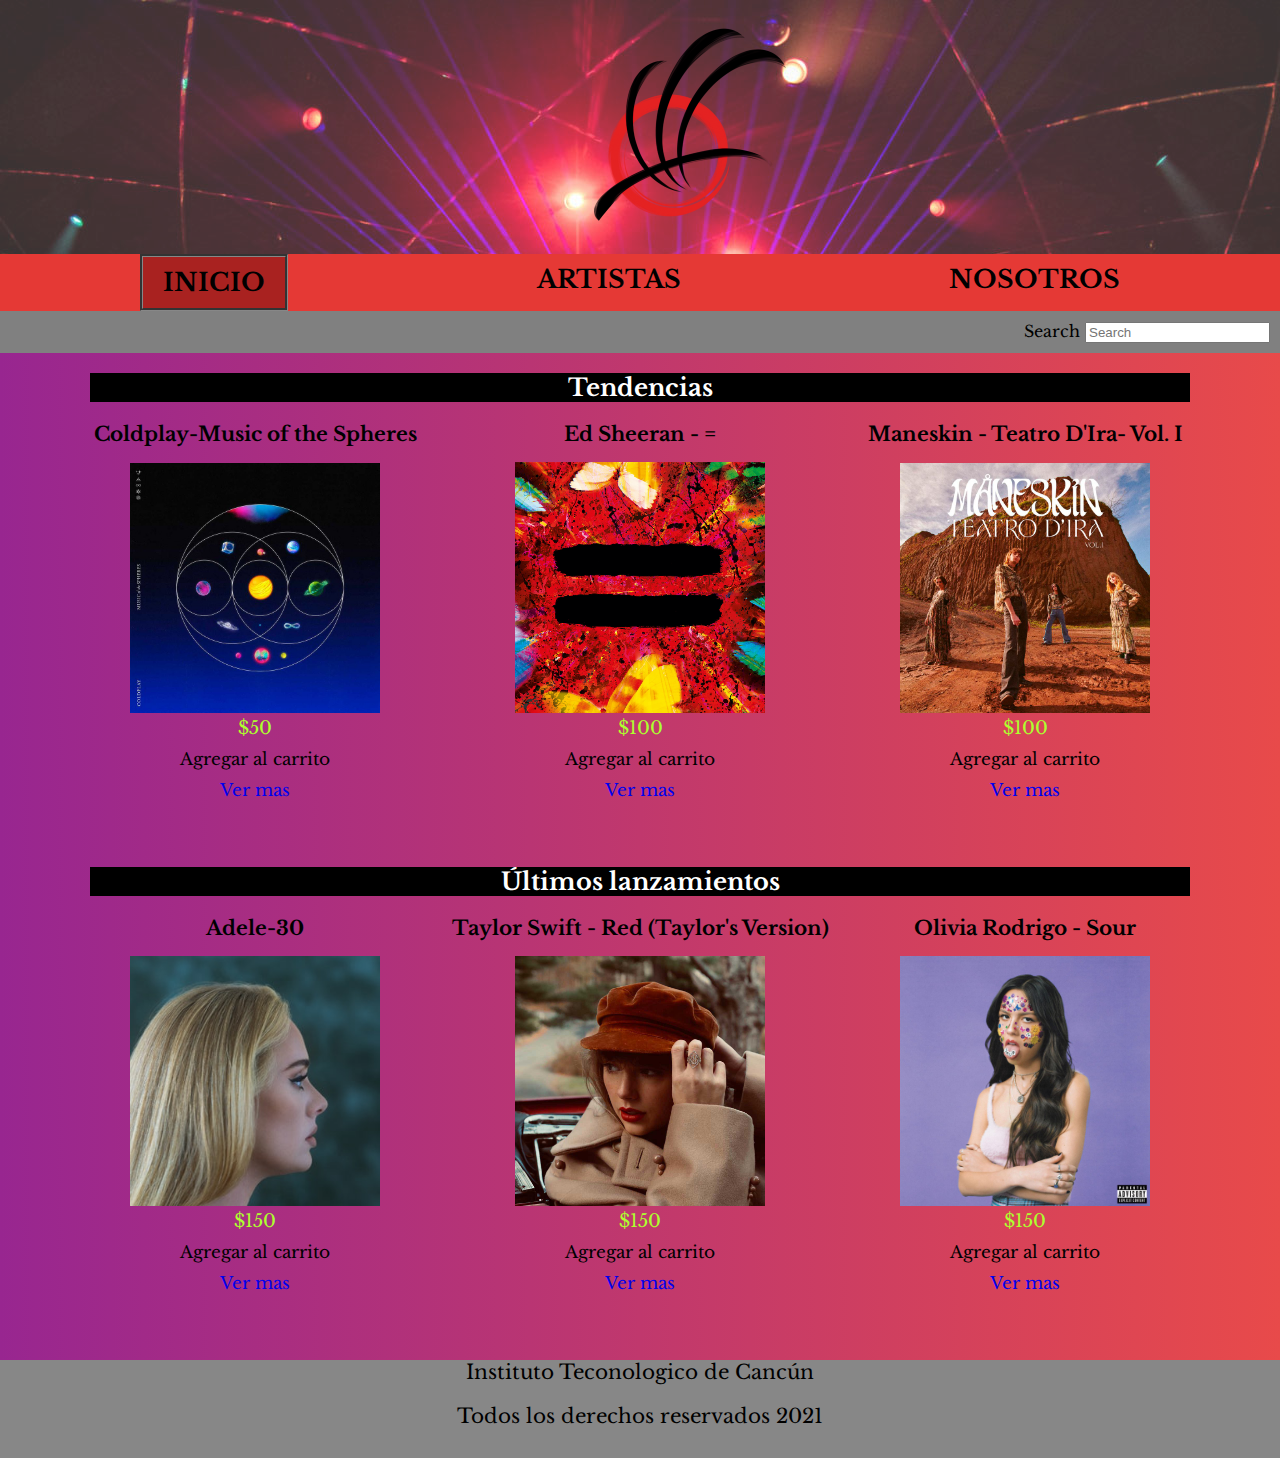
<file: index.html>
<!DOCTYPE html>
<html lang="es">
    <head>
        <meta charset="utf-8" />
        <meta name="description" content="Tienda de Música" />
        <meta name="robots" content="index, follow" />
        <meta name="viewport" content="width=device-width, initial-scale=1.0" />
        <link rel="preconnect" href="https://fonts.googleapis.com">
        <link rel="preconnect" href="https://fonts.gstatic.com" crossorigin>
        <link href="https://fonts.googleapis.com/css2?family=Libre+Baskerville:ital,wght@0,400;0,700;1,400&display=swap" rel="stylesheet">
        <link href="css/index.css" rel="preload" as="style" />
        <link href="css/index.css" rel="stylesheet" />
        <link rel="shortcut icon" href="./pictures/Logo-Music.png" />
        <title>BirdMusic</title>
    </head>
    <body>
        <header class="header">
            <div class="bk-header">
                <figure class="figure-logo">
                    <img class="logo" src="./pictures/Logo-Music.png" alt="logo"/>
                </figure>
            </div>
        </header>
        <div class="nav-bk">
            <nav class="nav">
                <a class="nav-inicio" href="index.html">Inicio</a>
                <a href="artistas.html">Artistas</a>
                <a href="nosotros.html">Nosotros</a>
            </nav>
        </div>
        <main>
            <div class="search">
                <form action="">
                    <span>Search</span>
                    <label for="search">
                        <input class="bar-search"type="text" placeholder="Search"/>
                    </label>
                </form>
            </div>

            <div class="container tendencias">
                <section>
                    <h2>Tendencias</h2>
                
                    <div class="three-discs">
                        <div class="t-1 disc">
                            <span>Coldplay-Music of the Spheres</span>
                            <figure>
                                <label for="disc1">
                                    <img src="pictures/Coldplay-Music of the Spheres.jpeg" alt="Coldplay-Music of the Spheres" />
                                </label>
                                <figcaption class="figc">
                                    <p class="price">$50</p>
                                    <p class="add-car">Agregar al carrito</p>
                                    <a class="see-more" href="disco1.html">Ver mas</a>
                                </figcaption>
                            </figure>
                        </div>
                        <div class="t-2 disc">
                            <span>Ed Sheeran - =</span>
                            <figure>
                                <label for="disc2">
                                    <img src="pictures/Ed Sheeran - =.png" alt="Ed Sheeran - =" />
                                </label>
                                <figcaption class="figc">
                                    <p class="price">$100</p>
                                    <p class="add-car">Agregar al carrito</p>
                                    <a class="see-more" href="disco2.html">Ver mas</a>
                                </figcaption>
                            </figure>
                        </div>
                        <div class="t-3 disc">
                            <span>Maneskin - Teatro D'Ira- Vol. I</span>
                            <figure>
                                <label for="disc3">
                                    <img src="pictures/Maneskin - Teatro D'Ira- Vol. I.jpeg" alt="Maneskin - Teatro D'Ira- Vol. I" />
                                </label>
                                <figcaption class="figc">
                                    <p class="price">$100</p>
                                    <p class="add-car" href="nosotros.html">Agregar al carrito</p>
                                    <a class="see-more" href="disco3.html">Ver mas</a>
                                </figcaption>
                            </figure>
                        </div>
                    </div>
                </section>
            </div>
            
            <div class="container tendencias">
                <section>
                    <h2>Últimos lanzamientos</h2>
                
                    <div class="three-discs">
                        <div class="t-1 disc">
                            <span>Adele-30</span>
                            <figure>
                                <label for="disc1">
                                    <img src="pictures/ADELE-30.jpeg" alt="Adele-30" />
                                </label>
                                <figcaption class="figc">
                                    <p class="price">$150</p>
                                    <p class="add-car">Agregar al carrito</p>
                                    <a class="see-more" href="disco4.html">Ver mas</a>
                                </figcaption>
                            </figure>
                        </div>
                        <div class="t-2 disc">
                            <span>Taylor Swift - Red (Taylor's Version)</span>
                            <figure>
                                <label for="disc2">
                                    <img src="pictures/TaylorSwift-Red.jpeg" alt="Taylor Swift - Red (Taylor's Version)" />
                                </label>
                                <figcaption class="figc">
                                    <p class="price">$150</p>
                                    <p class="add-car">Agregar al carrito</p>
                                    <a class="see-more" href="disco5.html">Ver mas</a>
                                </figcaption>
                            </figure>
                        </div>
                        <div class="t-3 disc">
                            <span>Olivia Rodrigo - Sour</span>
                            <figure>
                                <label for="disc3">
                                    <img src="pictures/OliviaRodrigo-Sour.jpeg" alt="Olivia Rodrigo -Sour" />
                                </label>
                                <figcaption class="figc">
                                    <p class="price">$150</p>
                                    <p class="add-car" href="nosotros.html">Agregar al carrito</p>
                                    <a class="see-more" href="disco6.html">Ver mas</a>
                                </figcaption>
                            </figure>
                        </div>
                    </div>
                </section>
            </div>

        </main>
        <footer class="footer">
            <p>Instituto Teconologico de Cancún</p>
            <p>Todos los derechos reservados 2021</p>
        </footer>
    </body>
</html>
</file>
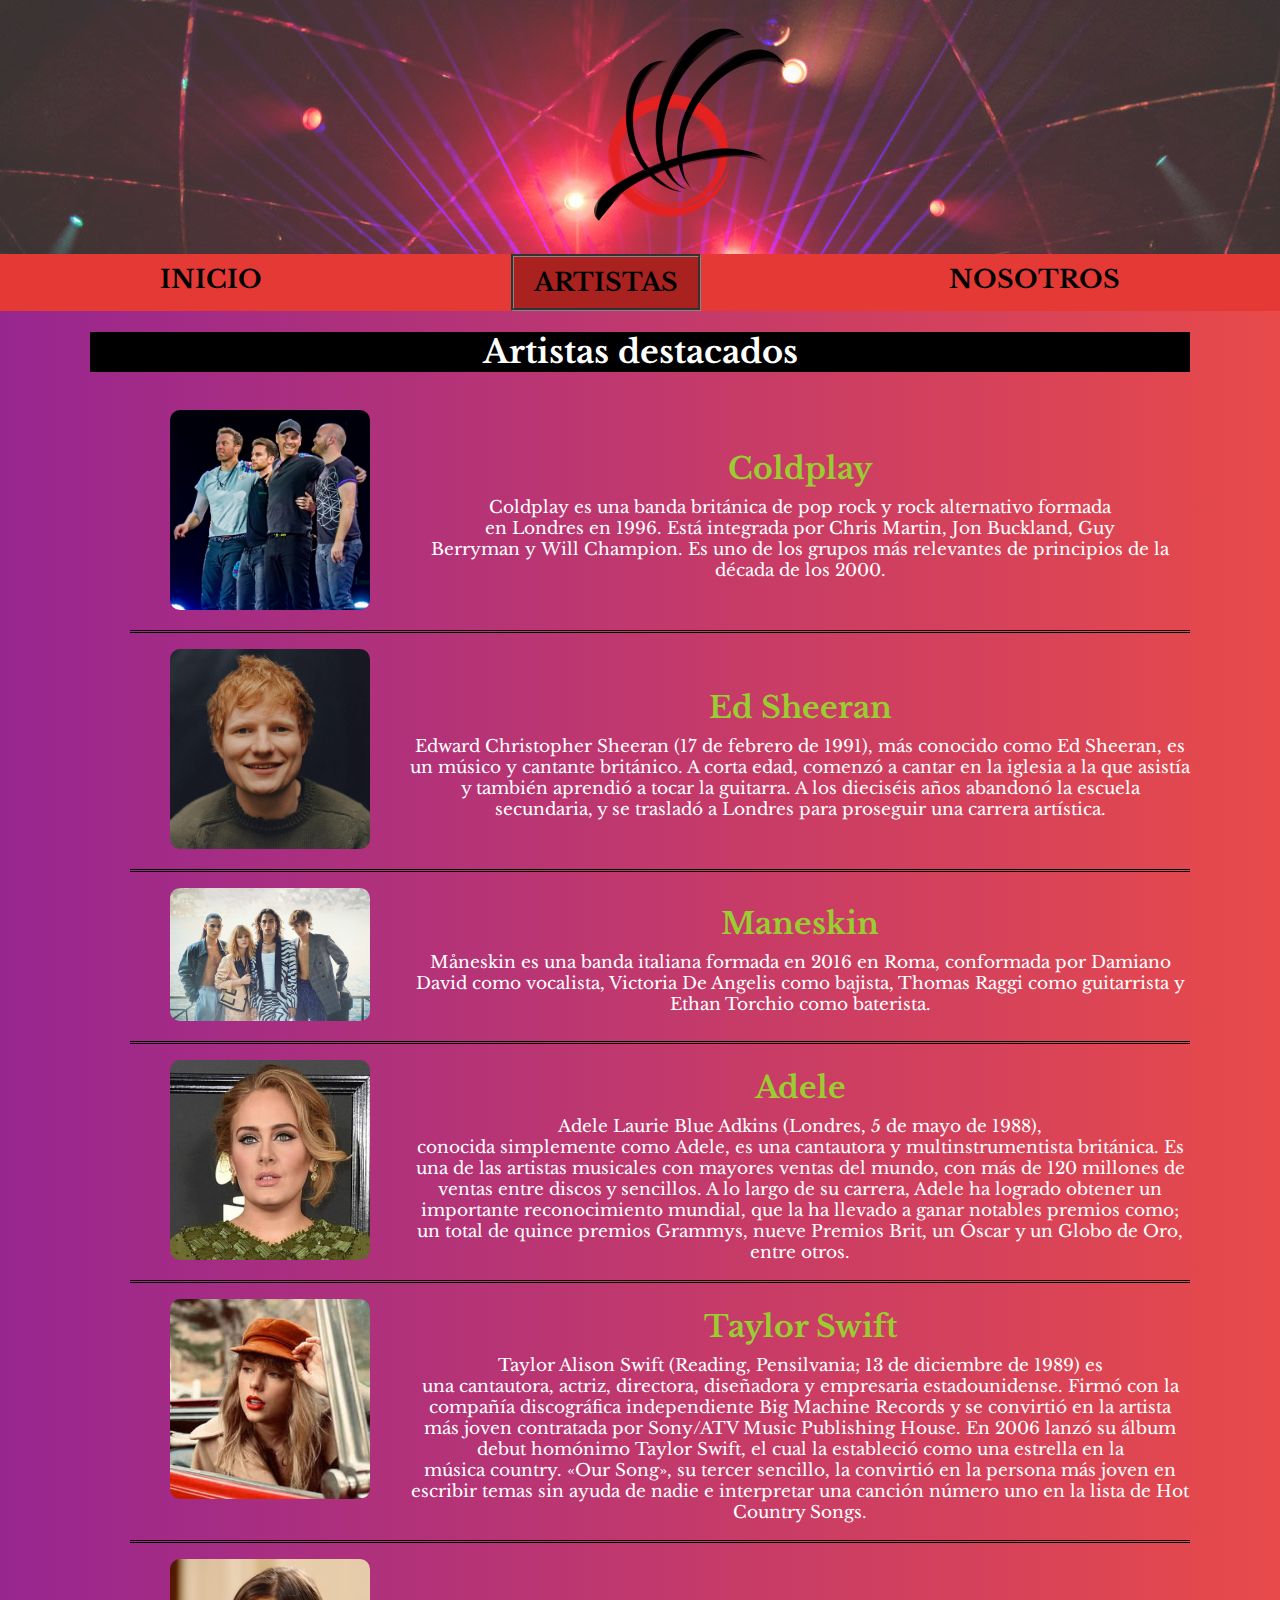
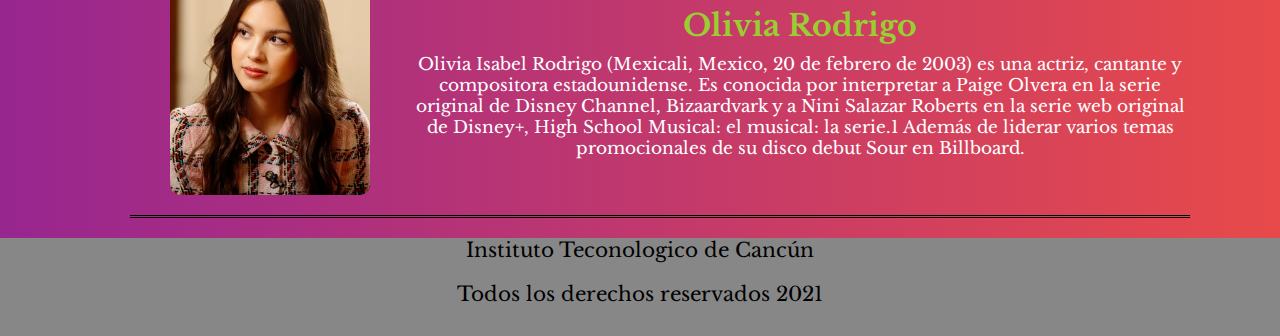
<file: artistas.html>
<!DOCTYPE html>
<html lang="en">
    <head>
        <meta charset="utf-8" />
        <meta name="description" content="Tienda de Música" />
        <meta name="robots" content="index, follow" />
        <meta name="viewport" content="width=device-width, initial-scale=1.0" />
        <link rel="preconnect" href="https://fonts.googleapis.com">
        <link rel="preconnect" href="https://fonts.gstatic.com" crossorigin>
        <link href="https://fonts.googleapis.com/css2?family=Libre+Baskerville:ital,wght@0,400;0,700;1,400&display=swap" rel="stylesheet">
        <link href="css/index.css" rel="preload" as="style" />
        <link href="css/index.css" rel="stylesheet" />
        <link rel="shortcut icon" href="./pictures/Logo-Music.png" />
        <link rel="preload" href="css/artistas.css" as="style" />
        <link href="css/artistas.css" rel="stylesheet" />
        <title>BirdMusic</title>
    </head>
    <body>
        <header class="header">
            <div class="bk-header">
                <figure class="figure-logo">
                    <img class="logo" src="./pictures/Logo-Music.png" alt="logo"/>
                </figure>
            </div>
            <div class="nav-bk">
                <nav class="nav">
                    <a href="index.html">Inicio</a>
                    <a class="nav-inicio" href="artistas.html">Artistas</a>
                    <a href="nosotros.html">Nosotros</a>
                </nav>
            </div>
        </header>

        <main>
            <section class="container">
                <h1 class="title-artits">Artistas destacados</h1>
             
                <ul class="lista_artistas">
                    <li class="texto_imagen">
                        <figure>
                            <label for="Coldplay">
                                <img src="pictures2/Coldplay.jpg" alt="Coldplay">
                            </label>
                        </figure>
                        <section>
                            <h2>Coldplay</h2>
                            <P> 
                                Coldplay es una banda británica de pop rock y rock alternativo formada en Londres en 1996. Está integrada por Chris Martin, Jon Buckland, Guy Berryman y Will Champion. Es uno de los grupos más relevantes de principios de la década de los 2000.
                            </P>
                            
                        </section>
                    </li>
                    <li class="texto_imagen">
                        <figure>
                            <label for="Ed Sheeran">
                                <img src="pictures2/Ed Sheeran.jpg" alt="Ed Sheeran">
                            </label>
                        </figure>
                        <section>
                            <h2>Ed Sheeran</h2>
                            <P> 
                                Edward Christopher Sheeran (17 de febrero de 1991), más conocido como Ed Sheeran, es un músico y cantante británico. A corta edad, comenzó a cantar en la iglesia a la que asistía y también aprendió a tocar la guitarra. A los dieciséis años abandonó la escuela secundaria, y se trasladó a Londres para proseguir una carrera artística.
                            </P>
                            
                        </section> 
                    </li>
                    <li class="texto_imagen">
                        <figure>
                            <label for="Maneskin">
                                <img src="pictures2/Maneskin.jpg" alt="Maneskin">
                            </label>
                        </figure>
                        <section>
                            <h2>Maneskin</h2>
                            <P> 
                                Måneskin es una banda italiana formada en 2016 en Roma, conformada por Damiano David como vocalista, Victoria De Angelis como bajista, Thomas Raggi como guitarrista y Ethan Torchio como baterista.
                            </P>
                            
                        </section> 
                    </li>
                    <li class="texto_imagen">
                        <figure>
                            <label for="Adele">
                                <img src="pictures2/Adele.jpg" alt="Adele">
                            </label>
                        </figure>
                        <section>
                            <h2>Adele</h2>
                            <P> 
                                Adele Laurie Blue Adkins (Londres, 5 de mayo de 1988), conocida simplemente como Adele, es una cantautora y multinstrumentista británica. Es una de las artistas musicales con mayores ventas del mundo, con más de 120 millones de ventas entre discos y sencillos. A lo largo de su carrera, Adele ha logrado obtener un importante reconocimiento mundial, que la ha llevado a ganar notables premios como; un total de quince premios Grammys, nueve Premios Brit, un Óscar y un Globo de Oro, entre otros.
                            </P>
                            
                        </section> 
                    </li>
                    <li class="texto_imagen">
                        <figure>
                            <label for="Taylor Swift">
                                <img src="pictures2/Taylor Swift.jpg" alt="Taylor Swift">
                            </label>
                        </figure>
                        <section>
                            <h2>Taylor Swift</h2>
                            <P> 
                                Taylor Alison Swift (Reading, Pensilvania; 13 de diciembre de 1989) es una cantautora, actriz, directora, diseñadora y empresaria estadounidense.
Firmó con la compañía discográfica independiente Big Machine Records y se convirtió en la artista más joven contratada por Sony/ATV Music Publishing House. En 2006 lanzó su álbum debut homónimo Taylor Swift, el cual la estableció como una estrella en la música country. «Our Song», su tercer sencillo, la convirtió en la persona más joven en escribir temas sin ayuda de nadie e interpretar una canción número uno en la lista de Hot Country Songs. 
                            </P>
                            
                        </section> 
                    </li>
                    <li class="texto_imagen">
                        <figure>
                            <label for="Olivia Rodrigo">
                                <img src="pictures2/Olivia Rodrigo.png" alt="Olivia Rodrigo">
                            </label>
                        </figure> 
                        <section>
                            <h2>Olivia Rodrigo</h2>
                            <P> 
                                Olivia Isabel Rodrigo (Mexicali, Mexico, 20 de febrero de 2003) es una actriz, cantante y compositora estadounidense. Es conocida por interpretar a Paige Olvera en la serie original de Disney Channel, Bizaardvark y a Nini Salazar Roberts en la serie web original de Disney+, High School Musical: el musical: la serie.1​ Además de liderar varios temas promocionales de su disco debut Sour en Billboard.
                            </P>
                            
                        </section>
                    </li>
                </ul>
            </section>
        </main>

        <footer class="footer">
            <p>Instituto Teconologico de Cancún</p>
            <p>Todos los derechos reservados 2021</p>
        </footer>
    </body>
</html>
</file>
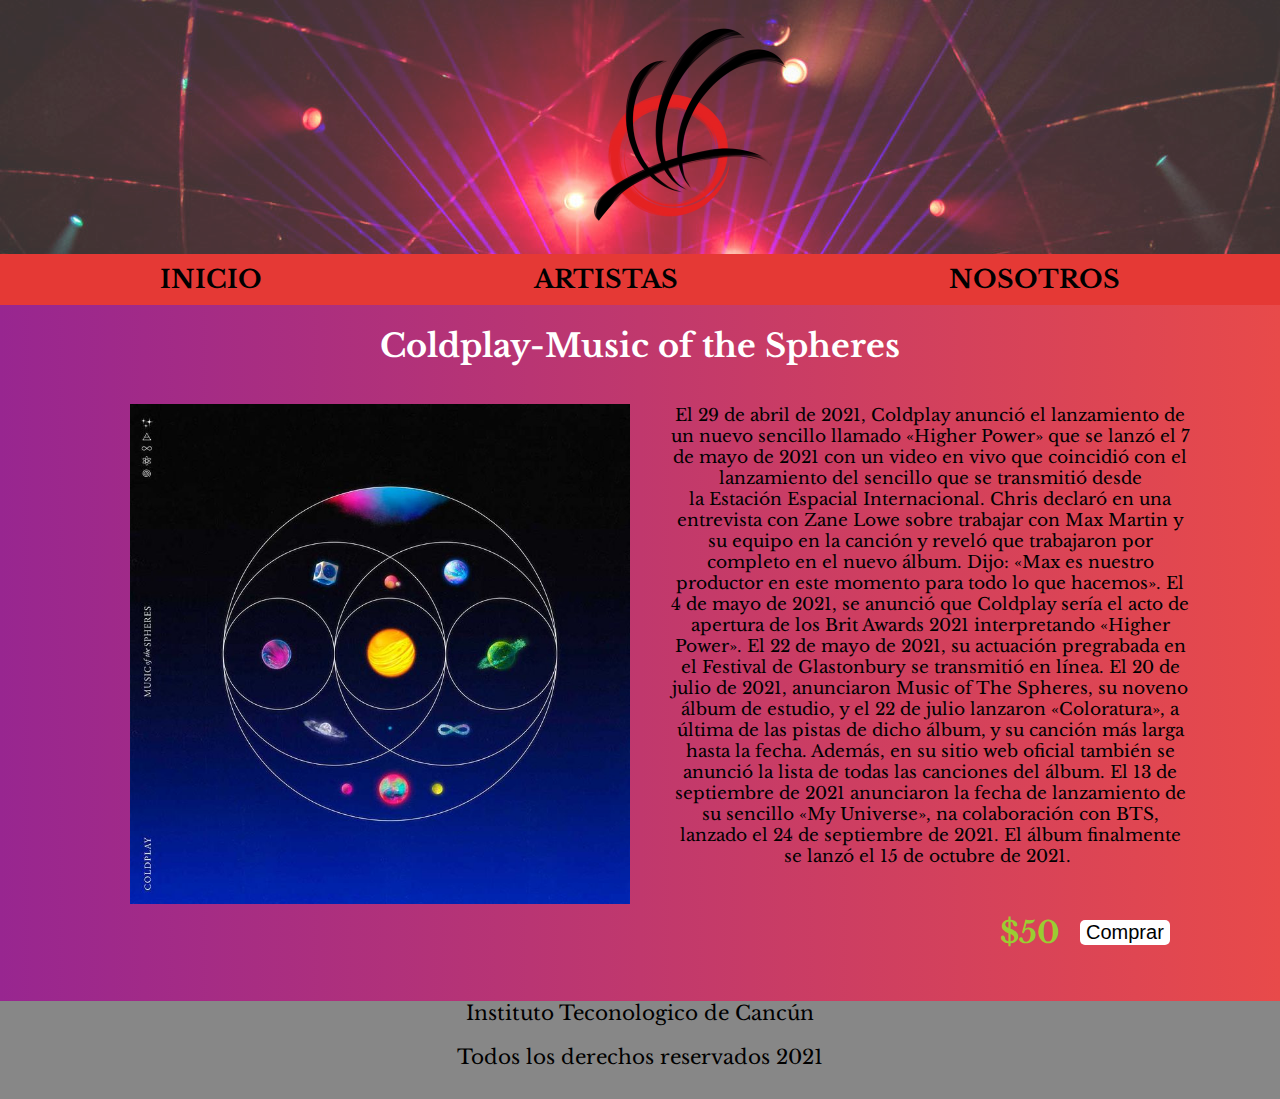
<file: disco1.html>
<!DOCTYPE html>
<html lang="en">
<head>
    <meta charset="utf-8" />
    <meta name="description" content="Tienda de Música" />
    <meta name="robots" content="index, follow" />
    <meta name="viewport" content="width=device-width, initial-scale=1.0" />
    <link rel="preconnect" href="https://fonts.googleapis.com">
    <link rel="preconnect" href="https://fonts.gstatic.com" crossorigin>
    <link href="https://fonts.googleapis.com/css2?family=Libre+Baskerville:ital,wght@0,400;0,700;1,400&display=swap" rel="stylesheet">
    <link href="css/index.css" rel="preload" as="style" />
    <link href="css/index.css" rel="stylesheet" />
    <link rel="shortcut icon" href="./pictures/Logo-Music.png" />
    <link rel="preload" href="css/disco.css" as="style" />
    <link href="css/disco.css" rel="stylesheet" />
    <title>BirdMusic</title>
</head>
<body>
    <header class="header">
        <div class="bk-header">
            <figure class="figure-logo">
                <img class="logo" src="./pictures/Logo-Music.png" alt="logo"/>
            </figure>
        </div>
    </header>
    <div class="nav-bk">
        <nav class="nav">
            <a href="index.html">Inicio</a>
            <a href="artistas.html">Artistas</a>
            <a href="nosotros.html">Nosotros</a>
        </nav>
    </div>

    <main>
        <h1 class="title">Coldplay-Music of the Spheres</h1>

        <div class="info container">
            <figure>
                <label for="Coldplay-Music of the Spheres">
                    <img class="caratula" src="pictures/Coldplay-Music of the Spheres.jpeg" alt="Coldplay-Music of the Spheres" />
                </label>
            </figure>
            <section>
                <p>
                    El 29 de abril de 2021, Coldplay anunció el lanzamiento de un nuevo sencillo llamado «Higher Power» que se lanzó el 7 de mayo de 2021 con un video en vivo que coincidió con el lanzamiento del sencillo que se transmitió desde la Estación Espacial Internacional. Chris declaró en una entrevista con Zane Lowe sobre trabajar con Max Martin y su equipo en la canción y reveló que trabajaron por completo en el nuevo álbum. Dijo: «Max es nuestro productor en este momento para todo lo que hacemos». El 4 de mayo de 2021, se anunció que Coldplay sería el acto de apertura de los Brit Awards 2021 interpretando «Higher Power». El 22 de mayo de 2021, su actuación pregrabada en el Festival de Glastonbury se transmitió en línea. El 20 de julio de 2021, anunciaron Music of The Spheres, su noveno álbum de estudio, y el 22 de julio lanzaron «Coloratura», a última de las pistas de dicho álbum, y su canción más larga hasta la fecha. Además, en su sitio web oficial también se anunció la lista de todas las canciones del álbum. El 13 de septiembre de 2021 anunciaron la fecha de lanzamiento de su sencillo «My Universe», na colaboración con BTS, lanzado el 24 de septiembre de 2021. El álbum finalmente se lanzó el 15 de octubre de 2021. 
                </p>
                <div class="boton">
                    <p>$50</p>
                    <input type="submit" value="Comprar">
                </div>
            </section>
        </div>
    </main>

    <footer class="footer">
        <p>Instituto Teconologico de Cancún</p>
        <p>Todos los derechos reservados 2021</p>
    </footer>
</body>
</html>
</file>
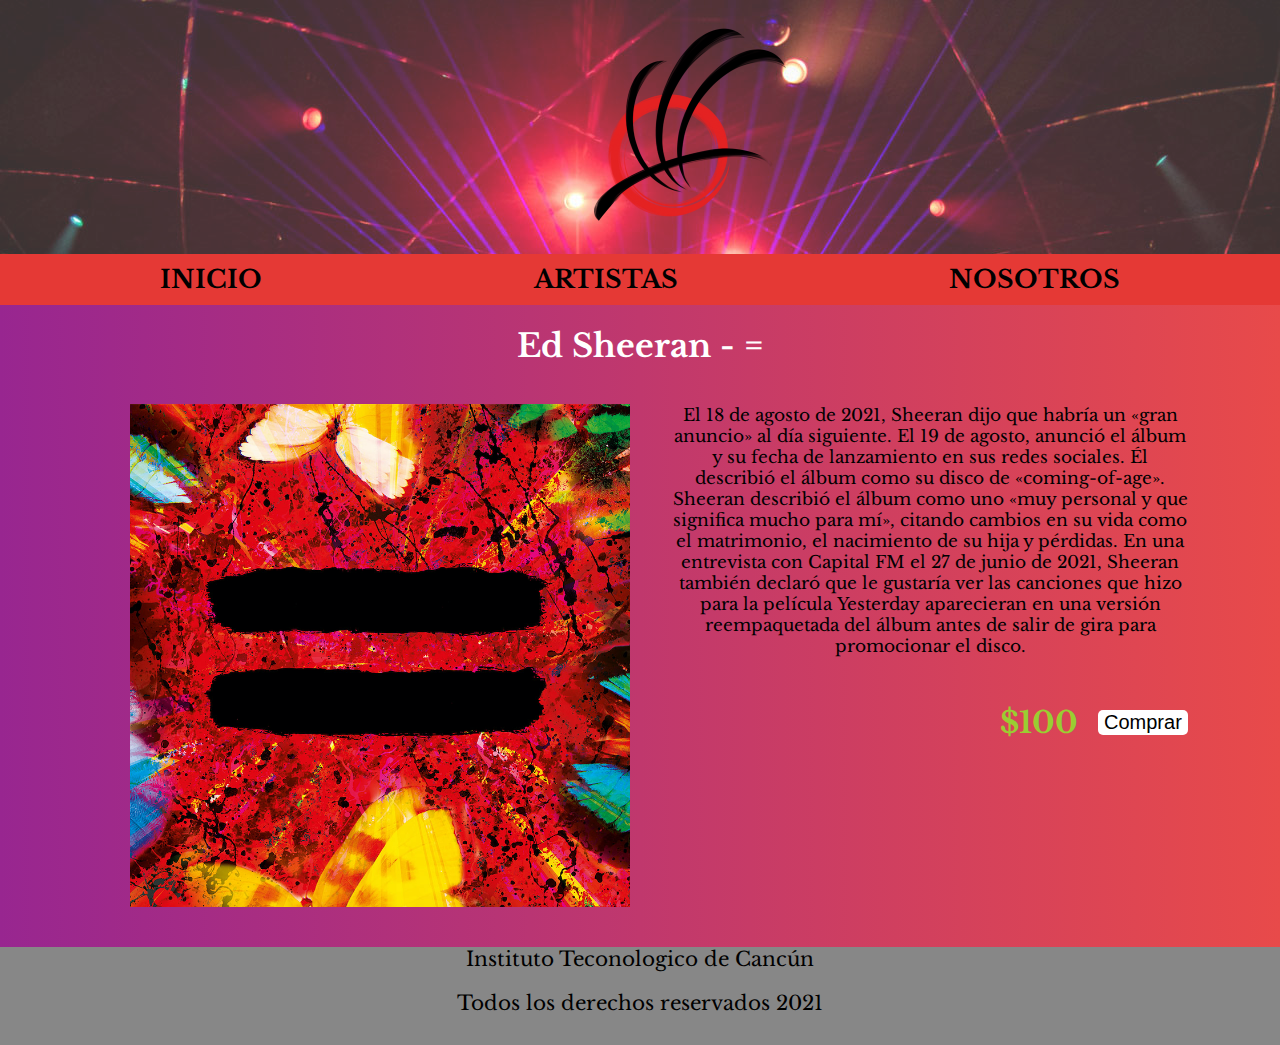
<file: disco2.html>
<!DOCTYPE html>
<html lang="en">
<head>
    <meta charset="utf-8" />
    <meta name="description" content="Tienda de Música" />
    <meta name="robots" content="index, follow" />
    <meta name="viewport" content="width=device-width, initial-scale=1.0" />
    <link rel="preconnect" href="https://fonts.googleapis.com">
    <link rel="preconnect" href="https://fonts.gstatic.com" crossorigin>
    <link href="https://fonts.googleapis.com/css2?family=Libre+Baskerville:ital,wght@0,400;0,700;1,400&display=swap" rel="stylesheet">
    <link href="css/index.css" rel="preload" as="style" />
    <link href="css/index.css" rel="stylesheet" />
    <link rel="shortcut icon" href="./pictures/Logo-Music.png" />
    <link rel="preload" href="css/disco.css" as="style" />
    <link href="css/disco.css" rel="stylesheet" />
    <title>BirdMusic</title>
</head>
<body>
    <header class="header">
        <div class="bk-header">
            <figure class="figure-logo">
                <img class="logo" src="./pictures/Logo-Music.png" alt="logo"/>
            </figure>
        </div>
    </header>
    <div class="nav-bk">
        <nav class="nav">
            <a href="index.html">Inicio</a>
            <a href="artistas.html">Artistas</a>
            <a href="nosotros.html">Nosotros</a>
        </nav>
    </div>

    <main>
        <h1 class="title">Ed Sheeran - = </h1>

        <div class="info container">
            <figure>
                <label for="Ed Sheeran - =">
                    <img class="caratula" src="pictures/Ed Sheeran - =.png" alt="Ed Sheeran - =" />
                </label>
            </figure>
            <section>
                <p>
                    El 18 de agosto de 2021, Sheeran dijo que habría un «gran anuncio» al día siguiente. El 19 de agosto, anunció el álbum y su fecha de lanzamiento en sus redes sociales. Él describió el álbum como su disco de «coming-of-age». Sheeran describió el álbum como uno «muy personal y que significa mucho para mí», citando cambios en su vida como el matrimonio, el nacimiento de su hija y pérdidas.
                    En una entrevista con Capital FM el 27 de junio de 2021, Sheeran también declaró que le gustaría ver las canciones que hizo para la película Yesterday aparecieran en una versión reempaquetada del álbum antes de salir de gira para promocionar el disco.
                </p>
                <div class="boton">
                    <p>$100</p>
                    <input type="submit" value="Comprar">
                </div>
            </section>
        </div>
    </main>

    <footer class="footer">
        <p>Instituto Teconologico de Cancún</p>
        <p>Todos los derechos reservados 2021</p>
    </footer>
</body>
</html>
</file>
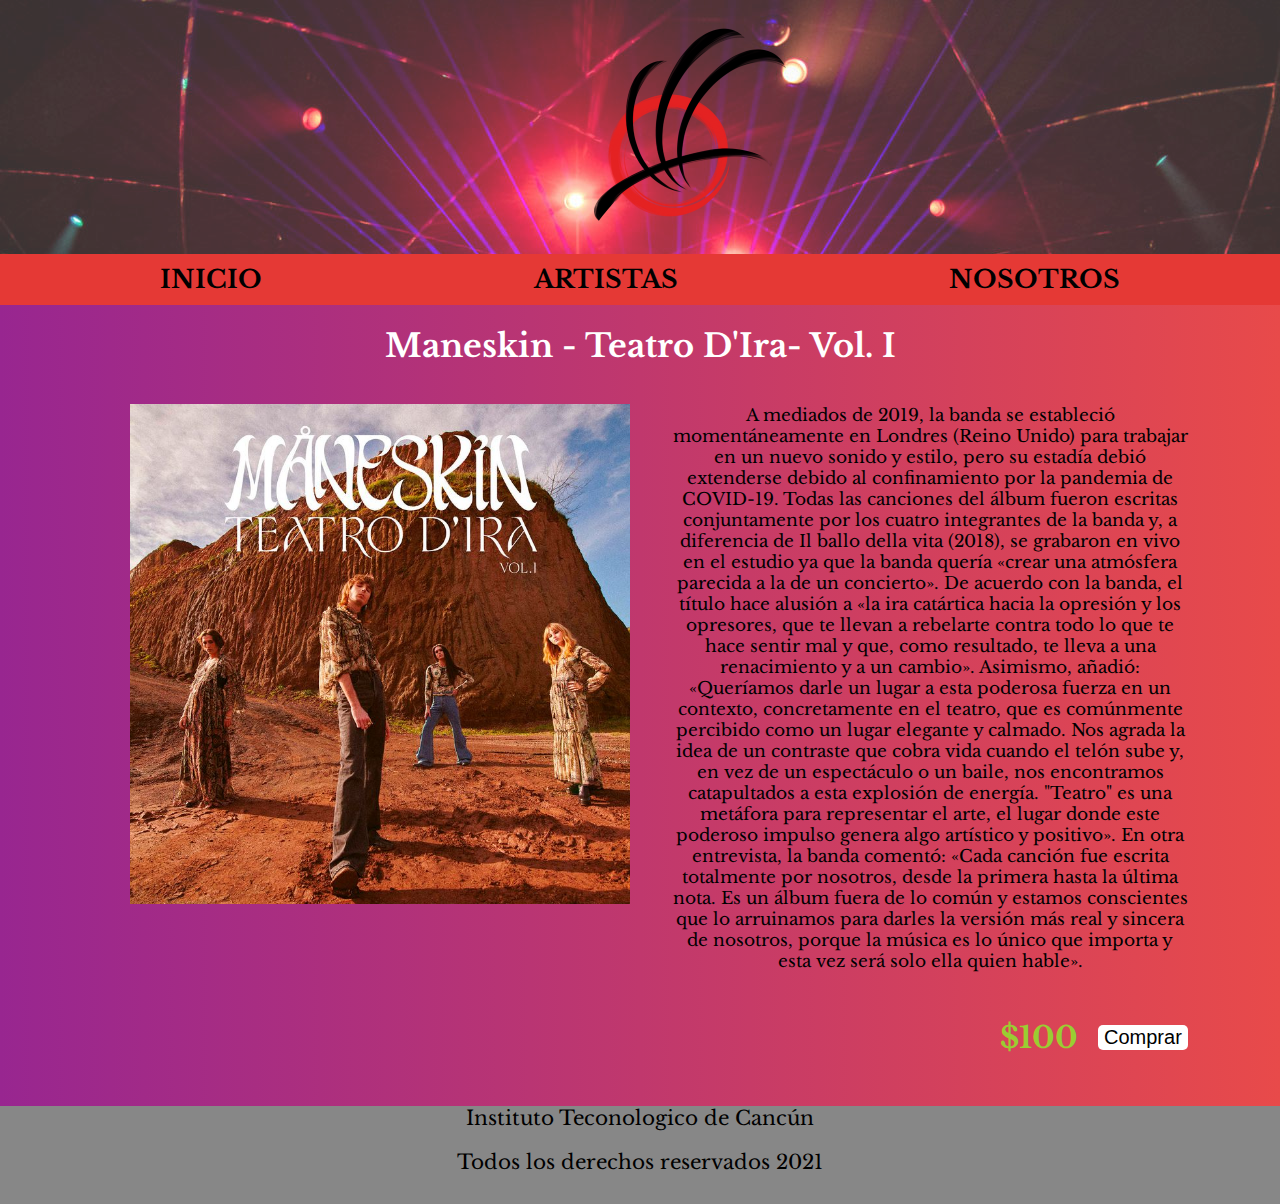
<file: disco3.html>
<!DOCTYPE html>
<html lang="en">
<head>
    <meta charset="utf-8" />
    <meta name="description" content="Tienda de Música" />
    <meta name="robots" content="index, follow" />
    <meta name="viewport" content="width=device-width, initial-scale=1.0" />
    <link rel="preconnect" href="https://fonts.googleapis.com">
    <link rel="preconnect" href="https://fonts.gstatic.com" crossorigin>
    <link href="https://fonts.googleapis.com/css2?family=Libre+Baskerville:ital,wght@0,400;0,700;1,400&display=swap" rel="stylesheet">
    <link href="css/index.css" rel="preload" as="style" />
    <link href="css/index.css" rel="stylesheet" />
    <link rel="shortcut icon" href="./pictures/Logo-Music.png" />
    <link rel="preload" href="css/disco.css" as="style" />
    <link href="css/disco.css" rel="stylesheet" />
    <title>BirdMusic</title>
</head>
<body>
    <header class="header">
        <div class="bk-header">
            <figure class="figure-logo">
                <img class="logo" src="./pictures/Logo-Music.png" alt="logo"/>
            </figure>
        </div>
    </header>
    <div class="nav-bk">
        <nav class="nav">
            <a href="index.html">Inicio</a>
            <a href="artistas.html">Artistas</a>
            <a href="nosotros.html">Nosotros</a>
        </nav>
    </div>

    <main>
        <h1 class="title">Maneskin - Teatro D'Ira- Vol. I</h1>

        <div class="info container">
            <figure>
                <label for="Maneskin - Teatro D'Ira- Vol. I">
                    <img class="caratula" src="pictures/Maneskin - Teatro D'Ira- Vol. I.jpeg" alt="Maneskin - Teatro D'Ira- Vol. I" />
                </label>
            </figure>
            <section>
                <p>
                    A mediados de 2019, la banda se estableció momentáneamente en Londres (Reino Unido) para trabajar en un nuevo sonido y estilo, pero su estadía debió extenderse debido al confinamiento por la pandemia de COVID-19. Todas las canciones del álbum fueron escritas conjuntamente por los cuatro integrantes de la banda y, a diferencia de Il ballo della vita (2018), se grabaron en vivo en el estudio ya que la banda quería «crear una atmósfera parecida a la de un concierto».
                    De acuerdo con la banda, el título hace alusión a «la ira catártica hacia la opresión y los opresores, que te llevan a rebelarte contra todo lo que te hace sentir mal y que, como resultado, te lleva a una renacimiento y a un cambio». Asimismo, añadió: «Queríamos darle un lugar a esta poderosa fuerza en un contexto, concretamente en el teatro, que es comúnmente percibido como un lugar elegante y calmado. Nos agrada la idea de un contraste que cobra vida cuando el telón sube y, en vez de un espectáculo o un baile, nos encontramos catapultados a esta explosión de energía. "Teatro" es una metáfora para representar el arte, el lugar donde este poderoso impulso genera algo artístico y positivo». En otra entrevista, la banda comentó: «Cada canción fue escrita totalmente por nosotros, desde la primera hasta la última nota. Es un álbum fuera de lo común y estamos conscientes que lo arruinamos para darles la versión más real y sincera de nosotros, porque la música es lo único que importa y esta vez será solo ella quien hable».
        
                </p>
                <div class="boton">
                    <p>$100</p>
                    <input type="submit" value="Comprar">
                </div>
            </section>
        </div>
    </main>

    <footer class="footer">
        <p>Instituto Teconologico de Cancún</p>
        <p>Todos los derechos reservados 2021</p>
    </footer>
</body>
</html>
</file>
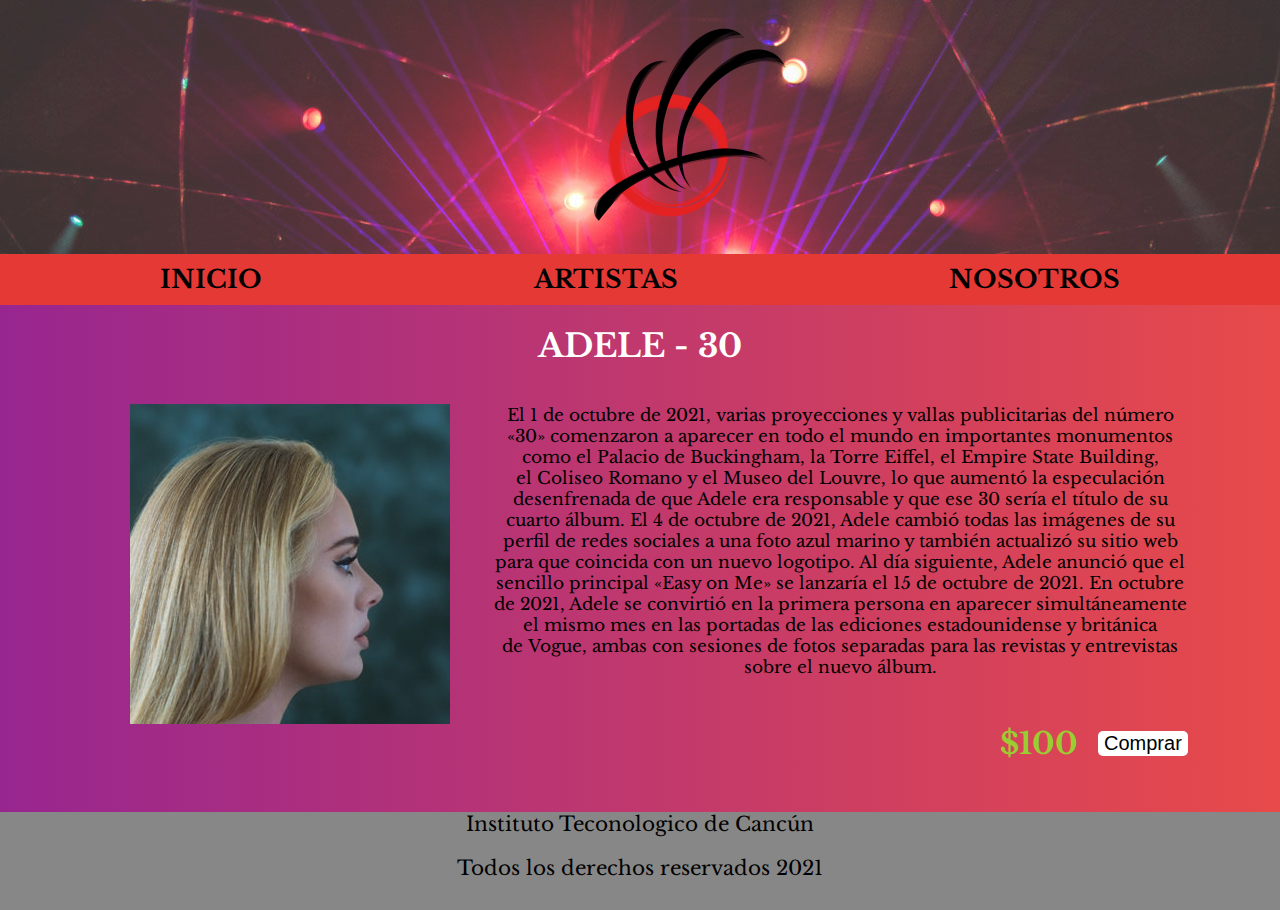
<file: disco4.html>
<!DOCTYPE html>
<html lang="en">
<head>
    <meta charset="utf-8" />
    <meta name="description" content="Tienda de Música" />
    <meta name="robots" content="index, follow" />
    <meta name="viewport" content="width=device-width, initial-scale=1.0" />
    <link rel="preconnect" href="https://fonts.googleapis.com">
    <link rel="preconnect" href="https://fonts.gstatic.com" crossorigin>
    <link href="https://fonts.googleapis.com/css2?family=Libre+Baskerville:ital,wght@0,400;0,700;1,400&display=swap" rel="stylesheet">
    <link href="css/index.css" rel="preload" as="style" />
    <link href="css/index.css" rel="stylesheet" />
    <link rel="shortcut icon" href="./pictures/Logo-Music.png" />
    <link rel="preload" href="css/disco.css" as="style" />
    <link href="css/disco.css" rel="stylesheet" />
    <title>BirdMusic</title>
</head>
<body>
    <header class="header">
        <div class="bk-header">
            <figure class="figure-logo">
                <img class="logo" src="./pictures/Logo-Music.png" alt="logo"/>
            </figure>
        </div>
    </header>
    <div class="nav-bk">
        <nav class="nav">
            <a href="index.html">Inicio</a>
            <a href="artistas.html">Artistas</a>
            <a href="nosotros.html">Nosotros</a>
        </nav>
    </div>

    <main>
        <h1 class="title">ADELE - 30</h1>

        <div class="info container">
            <figure>
                <label for="ADELE - 30">
                    <img class="caratula" src="pictures/ADELE-30.jpeg" alt="Adele - 30" />
                </label>
            </figure>
            <section>
                <p>
                    El 1 de octubre de 2021, varias proyecciones y vallas publicitarias del número «30» comenzaron a aparecer en todo el mundo en importantes monumentos como el Palacio de Buckingham, la Torre Eiffel, el Empire State Building, el Coliseo Romano y el Museo del Louvre, lo que aumentó la especulación desenfrenada de que Adele era responsable y que ese 30 sería el título de su cuarto álbum. El 4 de octubre de 2021, Adele cambió todas las imágenes de su perfil de redes sociales a una foto azul marino y también actualizó su sitio web para que coincida con un nuevo logotipo. Al día siguiente, Adele anunció que el sencillo principal «Easy on Me» se lanzaría el 15 de octubre de 2021. En octubre de 2021, Adele se convirtió en la primera persona en aparecer simultáneamente el mismo mes en las portadas de las ediciones estadounidense y británica de Vogue, ambas con sesiones de fotos separadas para las revistas y entrevistas sobre el nuevo álbum. 
        
                </p>
                <div class="boton">
                    <p>$100</p>
                    <input type="submit" value="Comprar">
                </div>
            </section>
        </div>
    </main>

    <footer class="footer">
        <p>Instituto Teconologico de Cancún</p>
        <p>Todos los derechos reservados 2021</p>
    </footer>
</body>
</html>
</file>
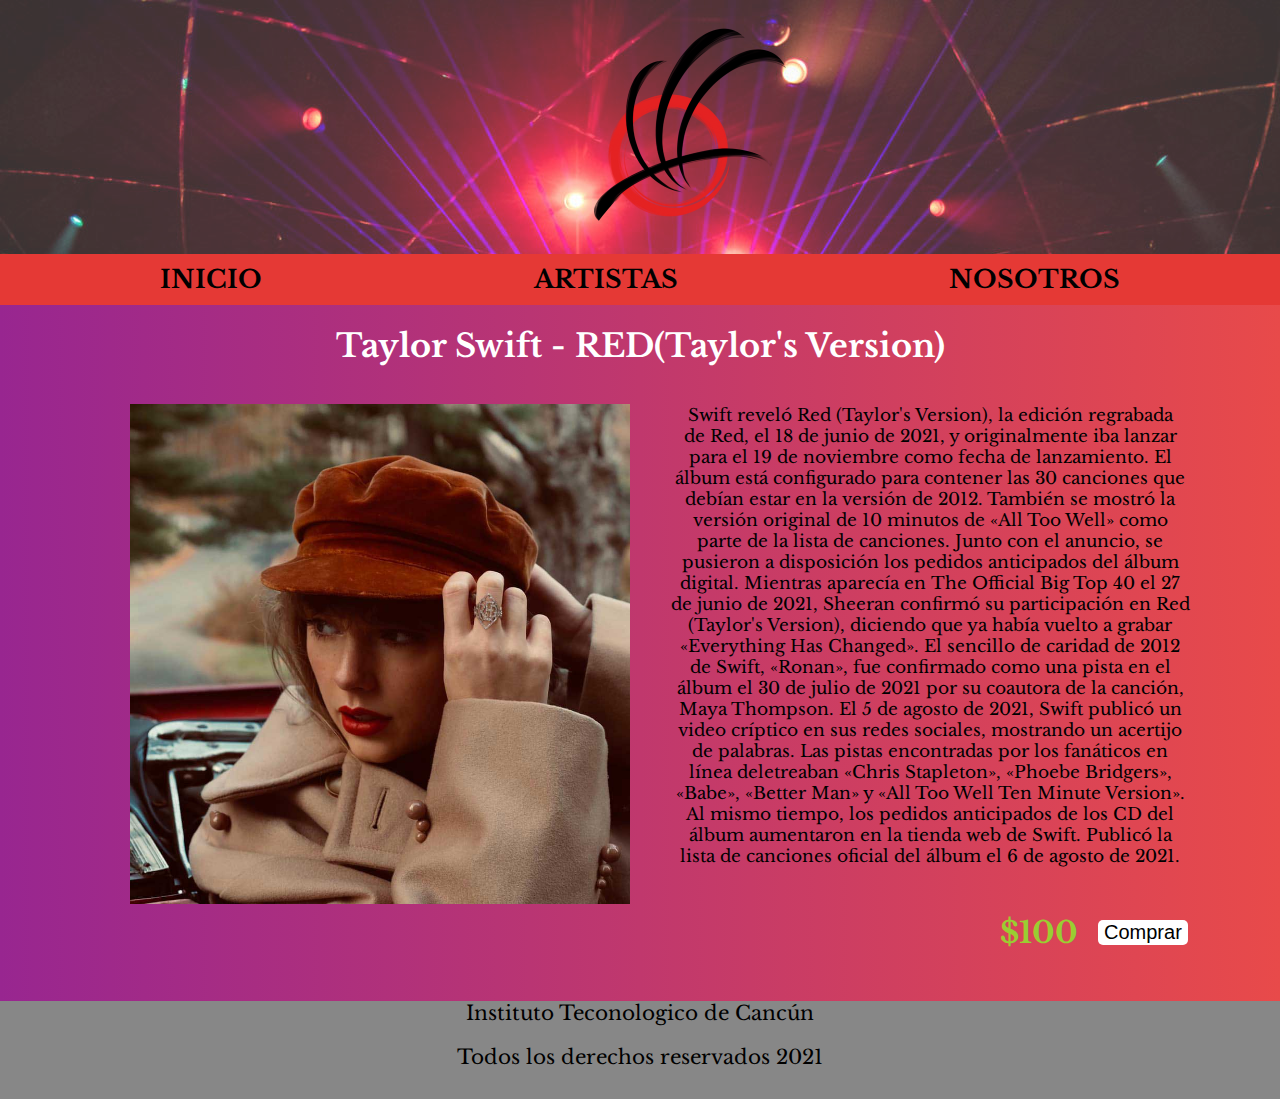
<file: disco5.html>
<!DOCTYPE html>
<html lang="en">
<head>
    <meta charset="utf-8" />
    <meta name="description" content="Tienda de Música" />
    <meta name="robots" content="index, follow" />
    <meta name="viewport" content="width=device-width, initial-scale=1.0" />
    <link rel="preconnect" href="https://fonts.googleapis.com">
    <link rel="preconnect" href="https://fonts.gstatic.com" crossorigin>
    <link href="https://fonts.googleapis.com/css2?family=Libre+Baskerville:ital,wght@0,400;0,700;1,400&display=swap" rel="stylesheet">
    <link href="css/index.css" rel="preload" as="style" />
    <link href="css/index.css" rel="stylesheet" />
    <link rel="shortcut icon" href="./pictures/Logo-Music.png" />
    <link rel="preload" href="css/disco.css" as="style" />
    <link href="css/disco.css" rel="stylesheet" />
    <title>BirdMusic</title>
</head>
<body>
    <header class="header">
        <div class="bk-header">
            <figure class="figure-logo">
                <img class="logo" src="./pictures/Logo-Music.png" alt="logo"/>
            </figure>
        </div>
    </header>
    <div class="nav-bk">
        <nav class="nav">
            <a href="index.html">Inicio</a>
            <a href="artistas.html">Artistas</a>
            <a href="nosotros.html">Nosotros</a>
        </nav>
    </div>

    <main>
        <h1 class="title">Taylor Swift - RED(Taylor's Version)</h1>

        <div class="info container">
            <figure>
                <label for="Taylor Swift - RED(Taylor's Version)">
                    <img class="caratula" src="pictures/TaylorSwift-Red.jpeg" alt="Taylor Swift - RED(Taylor's Version)" />
                </label>
            </figure>
            <section>
                <p>
                    Swift reveló Red (Taylor's Version), la edición regrabada de Red, el 18 de junio de 2021, y originalmente iba lanzar para el 19 de noviembre como fecha de lanzamiento. El álbum está configurado para contener las 30 canciones que debían estar en la versión de 2012. También se mostró la versión original de 10 minutos de «All Too Well» como parte de la lista de canciones. Junto con el anuncio, se pusieron a disposición los pedidos anticipados del álbum digital. Mientras aparecía en The Official Big Top 40 el 27 de junio de 2021, Sheeran confirmó su participación en Red (Taylor's Version), diciendo que ya había vuelto a grabar «Everything Has Changed».  El sencillo de caridad de 2012 de Swift, «Ronan», fue confirmado como una pista en el álbum el 30 de julio de 2021 por su coautora de la canción, Maya Thompson. El 5 de agosto de 2021, Swift publicó un video críptico en sus redes sociales, mostrando un acertijo de palabras. Las pistas encontradas por los fanáticos en línea deletreaban «Chris Stapleton», «Phoebe Bridgers», «Babe», «Better Man» y «All Too Well Ten Minute Version». Al mismo tiempo, los pedidos anticipados de los CD del álbum aumentaron en la tienda web de Swift. Publicó la lista de canciones oficial del álbum el 6 de agosto de 2021.
                </p>
                <div class="boton">
                    <p>$100</p>
                    <input type="submit" value="Comprar">
                </div>
            </section>
        </div>
    </main>

    <footer class="footer">
        <p>Instituto Teconologico de Cancún</p>
        <p>Todos los derechos reservados 2021</p>
    </footer>
</body>
</html>
</file>
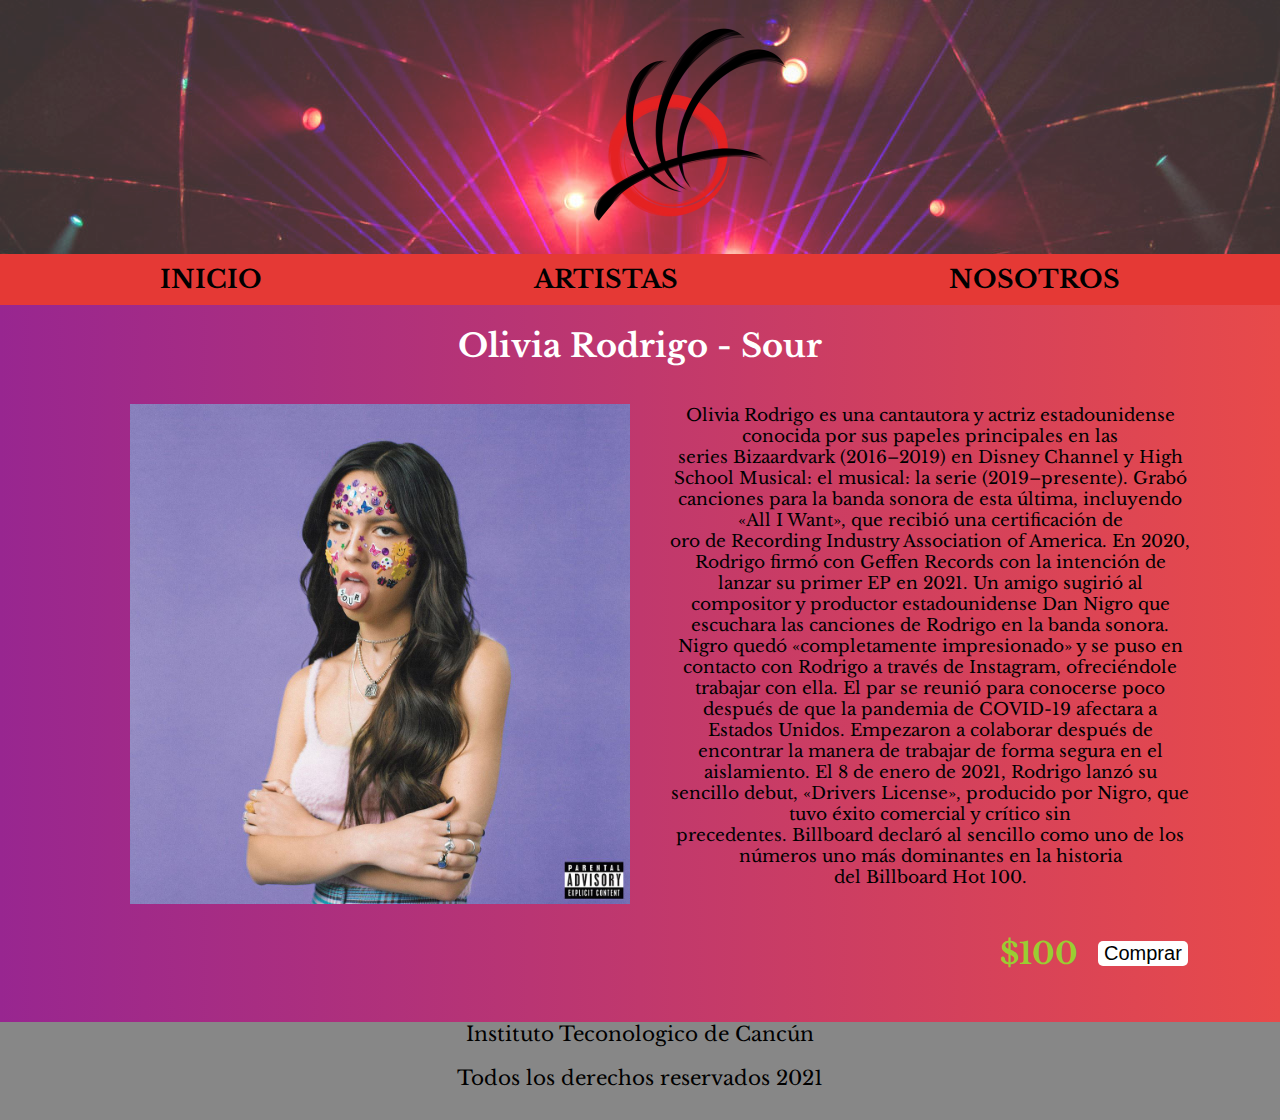
<file: disco6.html>
<!DOCTYPE html>
<html lang="en">
<head>
    <meta charset="utf-8" />
    <meta name="description" content="Tienda de Música" />
    <meta name="robots" content="index, follow" />
    <meta name="viewport" content="width=device-width, initial-scale=1.0" />
    <link rel="preconnect" href="https://fonts.googleapis.com">
    <link rel="preconnect" href="https://fonts.gstatic.com" crossorigin>
    <link href="https://fonts.googleapis.com/css2?family=Libre+Baskerville:ital,wght@0,400;0,700;1,400&display=swap" rel="stylesheet">
    <link href="css/index.css" rel="preload" as="style" />
    <link href="css/index.css" rel="stylesheet" />
    <link rel="shortcut icon" href="./pictures/Logo-Music.png" />
    <link rel="preload" href="css/disco.css" as="style" />
    <link href="css/disco.css" rel="stylesheet" />
    <title>BirdMusic</title>
</head>
<body>
    <header class="header">
        <div class="bk-header">
            <figure class="figure-logo">
                <img class="logo" src="./pictures/Logo-Music.png" alt="logo"/>
            </figure>
        </div>
    </header>
    <div class="nav-bk">
        <nav class="nav">
            <a href="index.html">Inicio</a>
            <a href="artistas.html">Artistas</a>
            <a href="nosotros.html">Nosotros</a>
        </nav>
    </div>

    <main>
        <h1 class="title">Olivia Rodrigo - Sour</h1>

        <div class="info container">
            <figure>
                <label for="Olivia Rodrigo - Sour">
                    <img class="caratula" src="pictures/OliviaRodrigo-Sour.jpeg" alt="Olivia Rodrigo - Sour" />
                </label>
            </figure>
            <section>
                <p>
                    Olivia Rodrigo es una cantautora y actriz estadounidense conocida por sus papeles principales en las series Bizaardvark (2016–2019) en Disney Channel y High School Musical: el musical: la serie (2019–presente). Grabó canciones para la banda sonora de esta última, incluyendo «All I Want», que recibió una certificación de oro de Recording Industry Association of America.  En 2020, Rodrigo firmó con Geffen Records con la intención de lanzar su primer EP en 2021. Un amigo sugirió al compositor y productor estadounidense Dan Nigro que escuchara las canciones de Rodrigo en la banda sonora. Nigro quedó «completamente impresionado» y se puso en contacto con Rodrigo a través de Instagram, ofreciéndole trabajar con ella. El par se reunió para conocerse poco después de que la pandemia de COVID-19 afectara a Estados Unidos. Empezaron a colaborar después de encontrar la manera de trabajar de forma segura en el aislamiento. El 8 de enero de 2021, Rodrigo lanzó su sencillo debut, «Drivers License», producido por Nigro, que tuvo éxito comercial y crítico sin precedentes. Billboard declaró al sencillo como uno de los números uno más dominantes en la historia del Billboard Hot 100.       
                </p>
                <div class="boton">
                    <p>$100</p>
                    <input type="submit" value="Comprar">
                </div>
            </section>
        </div>
    </main>

    <footer class="footer">
        <p>Instituto Teconologico de Cancún</p>
        <p>Todos los derechos reservados 2021</p>
    </footer>
</body>
</html>
</file>
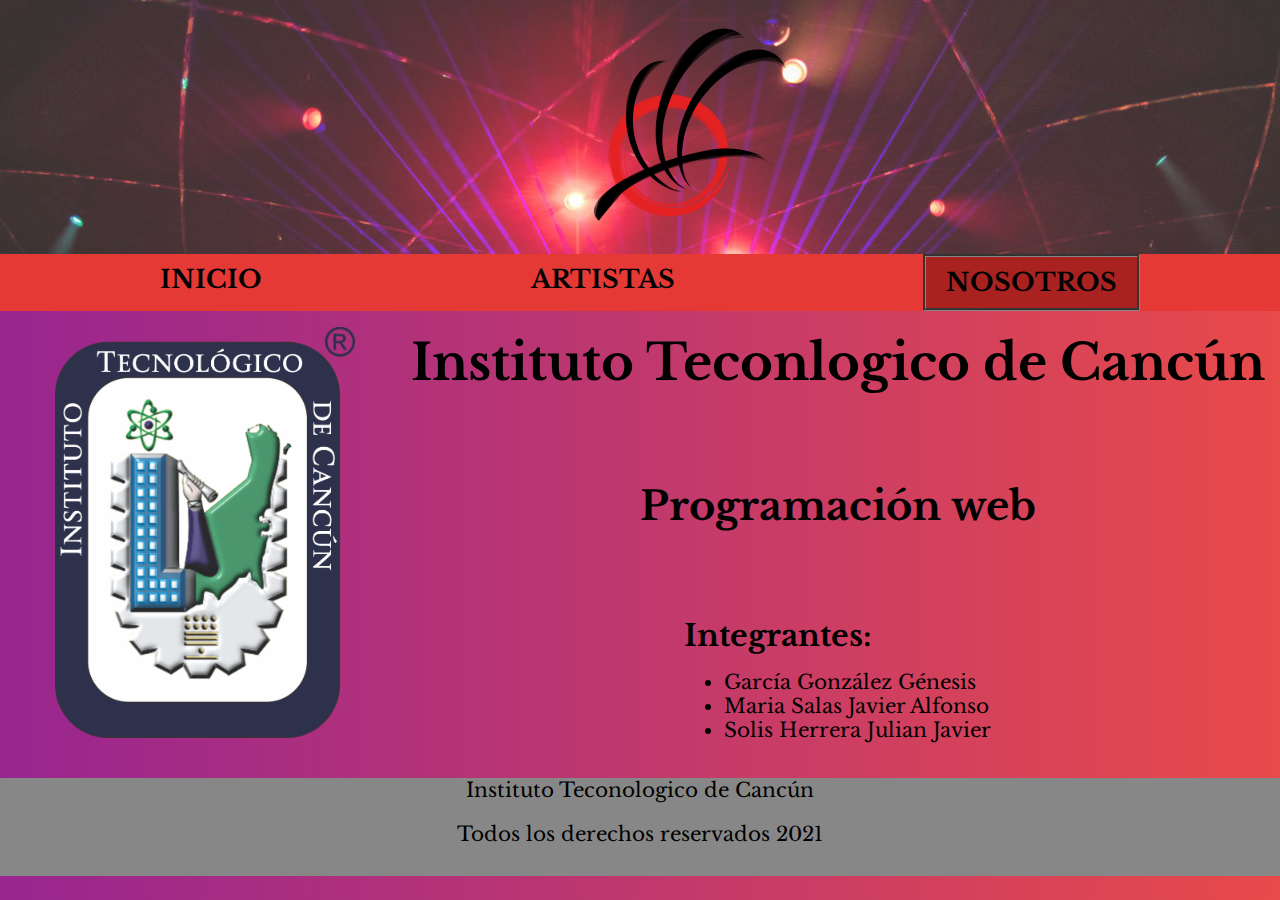
<file: nosotros.html>
<!DOCTYPE html>
<html lang="es">
<head>
    <meta charset="utf-8" />
    <meta name="description" content="Tienda de Música" />
    <meta name="robots" content="index, follow" />
    <meta name="viewport" content="width=device-width, initial-scale=1.0" />
    <link rel="preconnect" href="https://fonts.googleapis.com">
    <link rel="preconnect" href="https://fonts.gstatic.com" crossorigin>
    <link href="https://fonts.googleapis.com/css2?family=Libre+Baskerville:ital,wght@0,400;0,700;1,400&display=swap" rel="stylesheet">
    <link href="css/nosotros.css" rel="preload" as="style" />
    <link href="css/nosotros.css" rel="stylesheet" />
    <title>Nosotros - BirdMusic</title>
</head>
<body>
    <header class="header">
        <div class="bk-header">
            <figure class="figure-logo">
                <img class="logo" src="./pictures/Logo-Music.png" alt="logo"/>
            </figure>
        </div>
    </header>
    <div class="nav-bk">
        <nav class="nav">
            <a href="index.html">Inicio</a>
            <a href="#">Artistas</a>
            <a class="nav-nosotros" href="nosotros.html">Nosotros</a>
        </nav>
    </div>
    <main class="main">
        <figure class="figure-logo-itc">
            <img class="logo_itc" src="pictures/Logo ITC.png" alt="Logo ITC"/>
        </figure>
        <section class="information">
            <h1>Instituto Teconlogico de Cancún</h1>
            <h2>Programación web</h2>
            <div>
                <h3>Integrantes:</h3>
                <ul>
                    <li>García González Génesis</li>
                    <li>Maria Salas Javier Alfonso</li>
                    <li>Solis Herrera Julian Javier</li>
                </ul>
            </div>
        </section>
    </main>

    <footer class="footer">
        <p>Instituto Teconologico de Cancún</p>
        <p>Todos los derechos reservados 2021</p>
    </footer>
</body>
</html>
</file>
<file: css/index.css>
:root {
    --principal: #E53935;
    --secundario: #D32F2F;
    --terceario: #808080;
    --degradadoDos: #982690;
    --degradadoUno: #E84A4A;
    --footer: #878787;
}

html {
    font-size: 62.5%;
    font-family: 'Libre Baskerville', serif;
    background: linear-gradient(to left, var(--degradadoUno), var(--degradadoDos));
}

body {
    font-size: 16px;
    margin: 0 0;
}

.header {
    background-image: url(../pictures/header-fondo.jpeg);
}

.bk-header {
    background-color: rgba(255, 255, 255, .2);
}

.figure-logo {
    margin-top: 0rem;
    margin-bottom: 0rem;
}

.figure-logo {
    max-width: 30rem;
    margin: 0 auto;
}

.nav-bk {
    background-color: var(--principal);
}

.nav {
    max-width: 100rem;
    display: flex;
    margin: 0 auto;
    justify-content: space-between;
}
.nav a {
    text-decoration: none;
    font-size: 2.5rem;
    color:black;
    font-weight: 700;
    text-transform: uppercase;
    padding: 1rem 2rem;
}

.nav-inicio{
    background-color:#A92220;
    border: #878787;
    border-style: groove;
}

.nav a:hover {
    background-color: var(--secundario);
    font-size: 2.6rem;
}

.search {
    display: flex;
    justify-content: end;
    padding: 1rem;
    background-color: var(--terceario);
}

.bar-search {
    max-width: 40rem;
    max-height: 3rem;
}

.container {
    max-width: 110rem;
    margin: 0 auto;
}

.tendencias h2 {
    text-align: center;
    background-color: black;
    color: white;
    font-weight: 700;
}

.disc {
    display: flex;
    flex-direction: column;
    align-items: center;
    justify-content: space-between;
}

.disc span, p, a {
    text-align: center;
    font-size: 1.7rem;
}

.disc span {
    font-weight: 700;
    font-size: 2rem;
}

.price {
    color: greenyellow;
    font-size: 1.8rem;
    margin: 0 auto .5rem auto;
}

.add-car {
    margin: .5rem auto;
    cursor: pointer;
}

.add-car:hover {
    background-color: rgb(164, 255, 255);
    border-radius: .5rem;
    font-size: 1.8rem;
}

.see-more {
    margin: .5rem auto 0 auto;
    text-decoration: none;
}

.see-more:hover {
    background-color: rgb(164, 255, 255);
    border-radius: .5rem;
    font-size: 1.8rem;
}

.figc {
    display: flex;
    flex-direction: column;
    align-items: center;
    justify-content: space-between;
    margin-bottom: 3rem;
}

.three-discs {
    display: flex;
    justify-content: space-between;
}

.three-discs img{
    max-width: 25rem;
}

/*footer*/

.footer {
    background-color: var(--footer);
    padding-bottom: 1rem;
    text-align: center;
}

.footer p {
    font-size: 2rem;
}
</file>
<file: css/artistas.css>
:root {
    --principal: #E53935;
    --secundario: #D32F2F;
    --terceario: #808080;
    --degradadoDos: #982690;
    --degradadoUno : #E84A4A;
    --footer: #878787;
}

.title-artits   {
    text-align: center;
    background-color: black;
    color: white;
    font-weight: 700;
}

.lista_artistas img {
    max-width: 20rem;
    border-radius: 1rem;
}

.lista_artistas {
    list-style:none

}

.texto_imagen {
    display: flex;
    text-align: center;
    border-top: 0;
    border-left: 0;
    border-right: 0;
    border-style: double;
}

.texto_imagen section {
    display: flex;
    flex-direction: column;
    justify-content: center;
}

.texto_imagen section h2{
    margin-bottom: 1rem;
    color:yellowgreen;
    font-size: 3rem;

}

.texto_imagen section p{
    margin-top: 0;
    color: white;
}
</file>
<file: css/disco.css>
:root {
    --principal: #E53935;
    --secundario: #D32F2F;
    --terceario: #808080;
    --degradadoDos: #982690;
    --degradadoUno : #E84A4A;
    --footer: #878787;
}

.title {
    color: white;
    text-align: center;
}

.caratula {
    max-width: 50rem;
}

.info {
    display: flex;
    justify-content: space-between;
}

.boton{
    display: flex;
    justify-content: space-between;
    max-width: 15rem;
    margin: 0 4rem 0 auto;
    align-items: center;
    gap: 2rem;
}

.boton p {
    color: yellowgreen;
    font-size: 3rem;
    font-weight: 700;
}

.boton input{
    background: white;
    border-style: none;
    border-radius: .5rem;
    max-height: 20rem;
    font-size: 2rem;
}

.boton input:hover {
    cursor: pointer;
    font-size: 2.5rem;
}
</file>
<file: css/nosotros.css>
:root {
    --principal: #E53935;
    --secundario: #D32F2F;
    --degradadoDos: #982690;
    --degradadoUno: #E84A4A;
    --footer: #878787;
}

html {
    font-size: 62.5%;
    font-family: 'Libre Baskerville', serif;
    background: linear-gradient(to left, var(--degradadoUno), var(--degradadoDos));
}

body {
    font-size: 16px;
    margin: 0 0;
}

.header {
    background-image: url(../pictures/header-fondo.jpeg);
}

.bk-header {
    background-color: rgba(255, 255, 255, .2);
}

.figure-logo {
    margin-top: 0rem;
    margin-bottom: 0rem;
}

.figure-logo {
    max-width: 30rem;
    margin: 0 auto;
}

.nav-bk {
    background-color: var(--principal);
}

.nav {
    max-width: 100rem;
    display: flex;
    margin: 0 auto;
    justify-content: space-between;
}
.nav a {
    text-decoration: none;
    font-size: 2.5rem;
    color:black;
    font-weight: 700;
    text-transform: uppercase;
    padding: 1rem 2rem;
}

.nav-nosotros {
    background-color:#A92220;
    border: #878787;
    border-style: groove;
}

.nav a:hover {
    background-color: var(--secundario);
}

.logo_itc{
    max-width: 30rem;
    max-height: 60rem;
}

.main {
    display: flex;
    justify-content: space-evenly;
}

.information {
    display: flex;
    flex-direction: column;
    justify-content: space-between;
    align-items: center;
}

.information h1 {
    font-size: 5rem;
    margin: 0 0;
    margin-top: 2rem;
}

.information h2 {
    font-size: 4rem;
    margin: 0 0;
}

.information h3 {
    font-size: 3rem;
    margin: 0 0;
}

.information li {
    font-size: 2rem;
    margin: 0 0;
}

/* footer */

.footer {
    background-color: var(--footer);
    padding-bottom: 1rem;
    text-align: center;
}

.footer p {
    font-size: 2rem;
}
</file>
